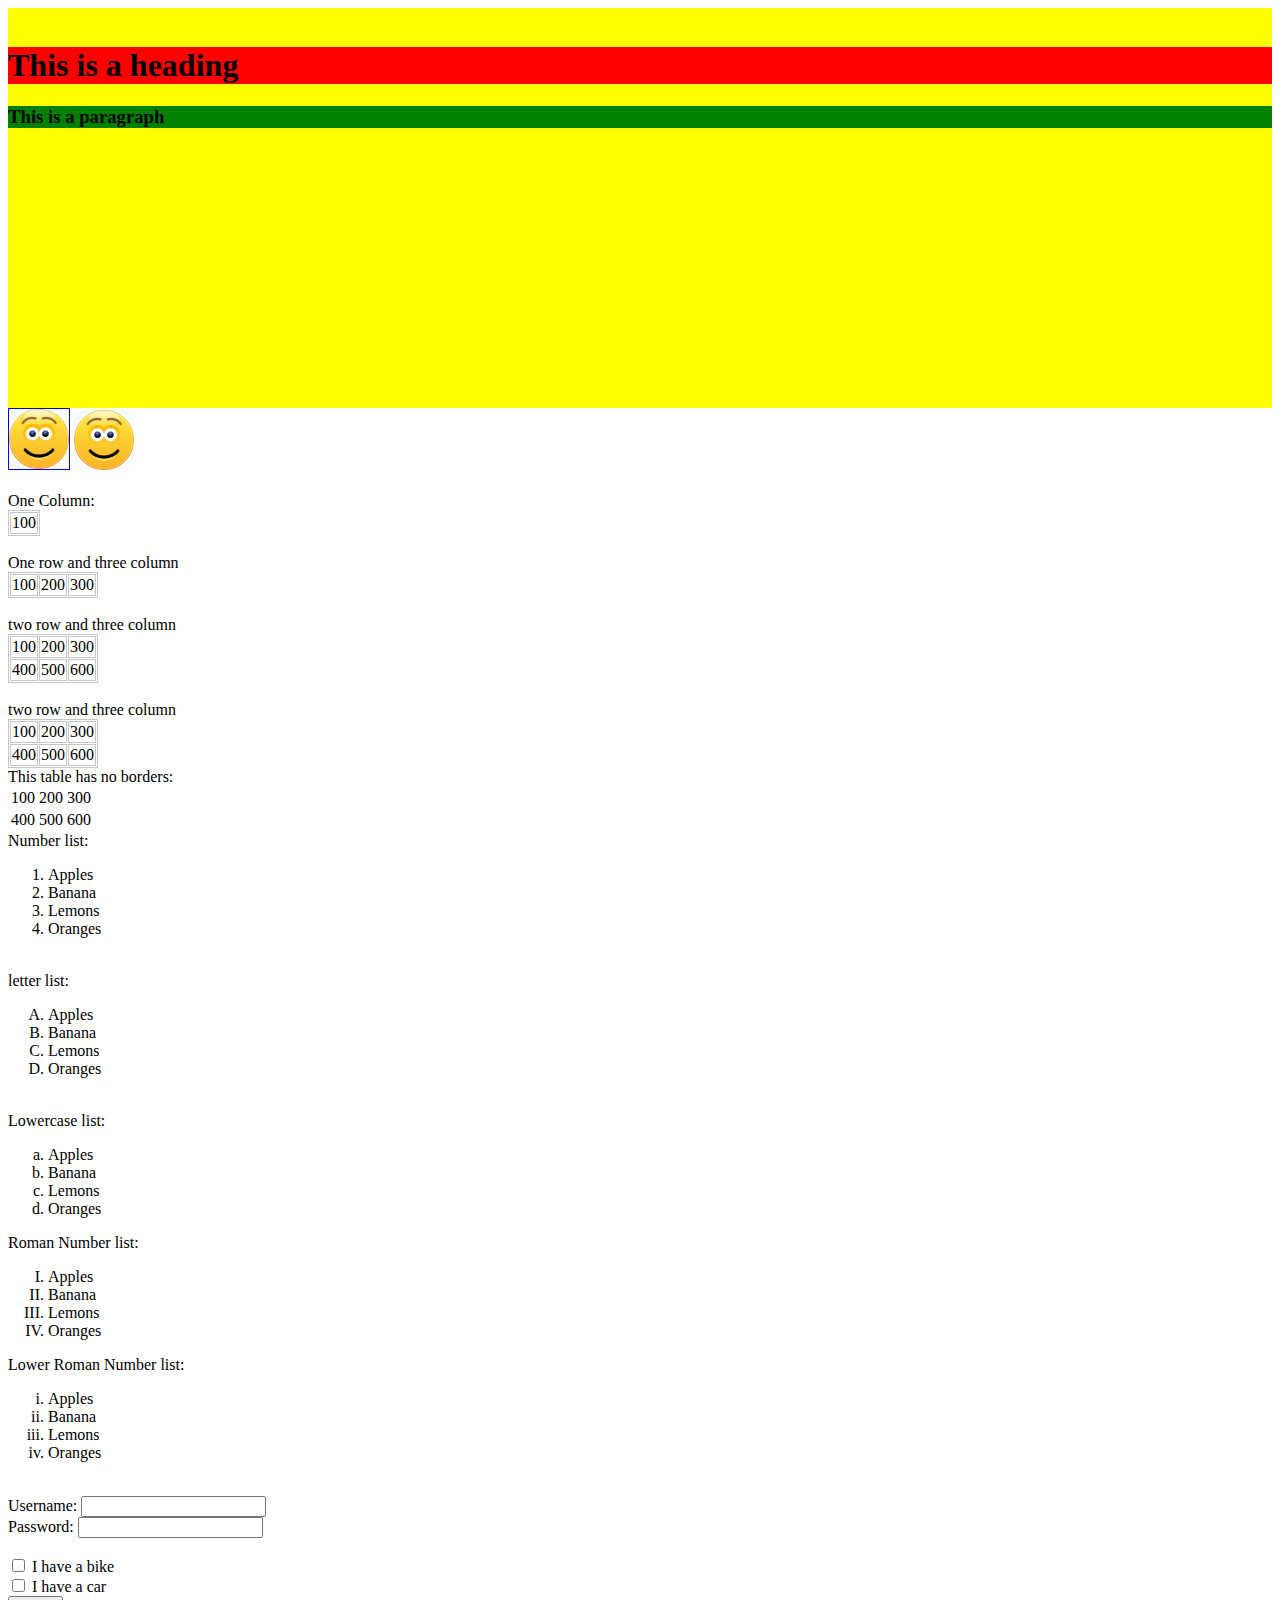
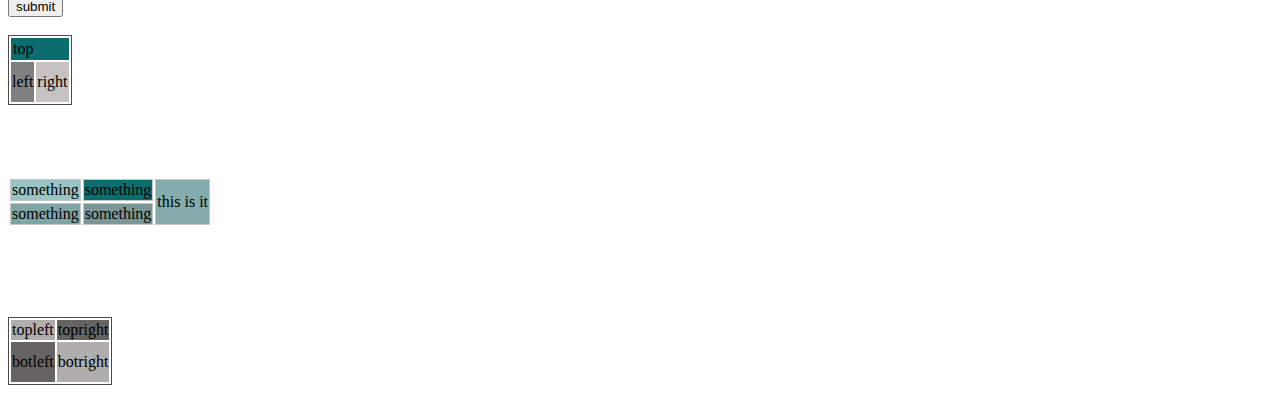
<file: Assignment 1/index.html>
<!DOCTYPE html>
<html lang="en">

<head>
    <meta charset="UTF-8">
    <meta http-equiv="X-UA-Compatible" content="IE=edge">
    <meta name="viewport" content="width=device-width, initial-scale=1.0">
    <title>Assignment 1</title>
</head>

<body>
    <section id="Q1"
        style="background-color: yellow; height: 400px; width:100%; margin: 0;padding: 0;box-sizing: border-box;">
        <br>
        <h1 style="background: red;">This is a heading</h1>
        <h3 style="background: green;">This is a paragraph</h3>
    </section>

    <section id="Q2">
        <a href="https://emojipedia.org/people/"><img src="image/simley.gif" alt=""
                style="border: 1px solid;height: 60px;"></a>

        <a href="https://emojipedia.org/people/"><img src="image/simley.gif" alt="" style="height: 60px;"></a>

    </section>
    <br>
    <section id="Q3">

        <table style=" border-spacing: 1px; border: 1px solid rgb(199, 198, 198);">
            One Column:
            <tr>
                <td style="border: 1px solid rgb(199, 198, 198);">100</td>
            </tr>
        </table>

        <br>
        <table style="border-spacing: 1px; border: 1px solid rgb(199, 198, 198);">
            One row and three column
            <tr border: 1px solid rgb(199, 198, 198);>
                <td style="border: 1px solid rgb(199, 198, 198);">100</td>
                <td style="border: 1px solid rgb(199, 198, 198);">200</td>
                <td style="border: 1px solid rgb(199, 198, 198);">300</td>
            </tr>
        </table>

        <br>

        <table style="border-spacing: 1px; border: 1px solid rgb(199, 198, 198);">
            two row and three column
            <tr border: 1px solid rgb(199, 198, 198);>
                <td style="border: 1px solid rgb(199, 198, 198);">100</td>
                <td style="border: 1px solid rgb(199, 198, 198);">200</td>
                <td style="border: 1px solid rgb(199, 198, 198);">300</td>
            </tr>
            <tr border: 1px solid rgb(199, 198, 198);>
                <td style="border: 1px solid rgb(199, 198, 198);">400</td>
                <td style="border: 1px solid rgb(199, 198, 198);">500</td>
                <td style="border: 1px solid rgb(199, 198, 198);">600</td>
            </tr>
        </table>

    </section>

    <br>
    <section id="Q4">

        <table style="border-spacing: 1px; border: 1px solid rgb(199, 198, 198);">
            two row and three column
            <tr border: 1px solid rgb(199, 198, 198);>
                <td style="border: 1px solid rgb(199, 198, 198);">100</td>
                <td style="border: 1px solid rgb(199, 198, 198);">200</td>
                <td style="border: 1px solid rgb(199, 198, 198);">300</td>
            </tr>
            <tr border: 1px solid rgb(199, 198, 198);>
                <td style="border: 1px solid rgb(199, 198, 198);">400</td>
                <td style="border: 1px solid rgb(199, 198, 198);">500</td>
                <td style="border: 1px solid rgb(199, 198, 198);">600</td>
            </tr>
        </table>

        <table style="border: none">
            This table has no borders:
            <tr>
                <td>100</td>
                <td>200</td>
                <td>300</td>
            </tr>
            <tr>
                <td>400</td>
                <td>500</td>
                <td>600</td>
            </tr>
        </table>
    </section>

    <section id="Q5">
        Number list:
        <ol>
            <li>Apples</li>
            <li>Banana</li>
            <li>Lemons</li>
            <li>Oranges</li>
        </ol>
        <br>
        letter list:
        <ol type="A">
            <li>Apples</li>
            <li>Banana</li>
            <li>Lemons</li>
            <li>Oranges</li>
        </ol>
        <br>
        Lowercase list:
        <ol type="a">
            <li>Apples</li>
            <li>Banana</li>
            <li>Lemons</li>
            <li>Oranges</li>
        </ol>
        Roman Number list:
        <ol type="I">
            <li>Apples</li>
            <li>Banana</li>
            <li>Lemons</li>
            <li>Oranges</li>
        </ol>

        Lower Roman Number list:
        <ol type="i">
            <li>Apples</li>
            <li>Banana</li>
            <li>Lemons</li>
            <li>Oranges</li>
        </ol>

    </section>

    <br>

    <section id="Q6">
        <label for="Username">Username:</label>
        <input type="text" /><br>
        <label for="Password">Password:</label>
        <input type="password" />
    </section>
    <br>
    <section id="Q7">


        <input type="checkbox" />
        <label for="Username">I have a bike</label><br>
        <input type="checkbox" />
        <label for="Password">I have a car</label><br>
        <input type="button" value="submit">
    </section>

    <br>






    <section id="Q8">
        <table style="border: 1px solid rgb(75, 73, 73);">
            <tr style="border: 1px solid rgb(199, 198, 198);background: rgb(11, 109, 109);">
                <td colspan="2" style="border: 1px solid rgb(11, 109, 109);">top</td>
            </tr>
            <tr style="border: 1px solid rgb(88, 87, 87);    height: 40px;">
                <td style=" background: grey;">left</td>
                <td style=" background: rgb(199, 194, 194);">right</td>
            </tr>


        </table>

<br>
<br><br><br>
        <table>
            <tr style="border: 1px solid rgb(199, 198, 198);background: rgb(96, 107, 107);">
                <td style="border: 1px solid rgb(199, 198, 198);background: rgb(153, 196, 196);">something</td>
                <td style="border: 1px solid rgb(199, 198, 198);background: rgb(11, 109, 109);">something</td>
                <td rowspan="3" style="border: 1px solid rgb(199, 198, 198);background: rgb(132, 172, 172);"> this is it</td>
            </tr>
            <tr>
                <td style="border: 1px solid rgb(199, 198, 198);background: rgb(128, 165, 165);">something</td>
                <td style="border: 1px solid rgb(199, 198, 198);background: rgb(122, 150, 150);">something</td>
            </tr>
        </table>
    </section>

    <br><br><br><br>




    <br>

    <section id="Q9">
        <table style="border: 1px solid rgb(75, 73, 73);">
            <tr style="border: 1px solid rgb(88, 87, 87);">
                <td style=" background: rgb(175, 173, 173);">topleft</td>
                <td style=" background: rgb(102, 99, 99);">topright</td>
            </tr>
            <tr style="border: 1px solid rgb(88, 87, 87);    height: 40px;">
                <td style=" background: rgb(102, 99, 99);">botleft</td>
                <td style=" background: rgb(175, 173, 173);">botright</td>
            </tr>

        </table>
    </section>
</body>

</html>
</file>
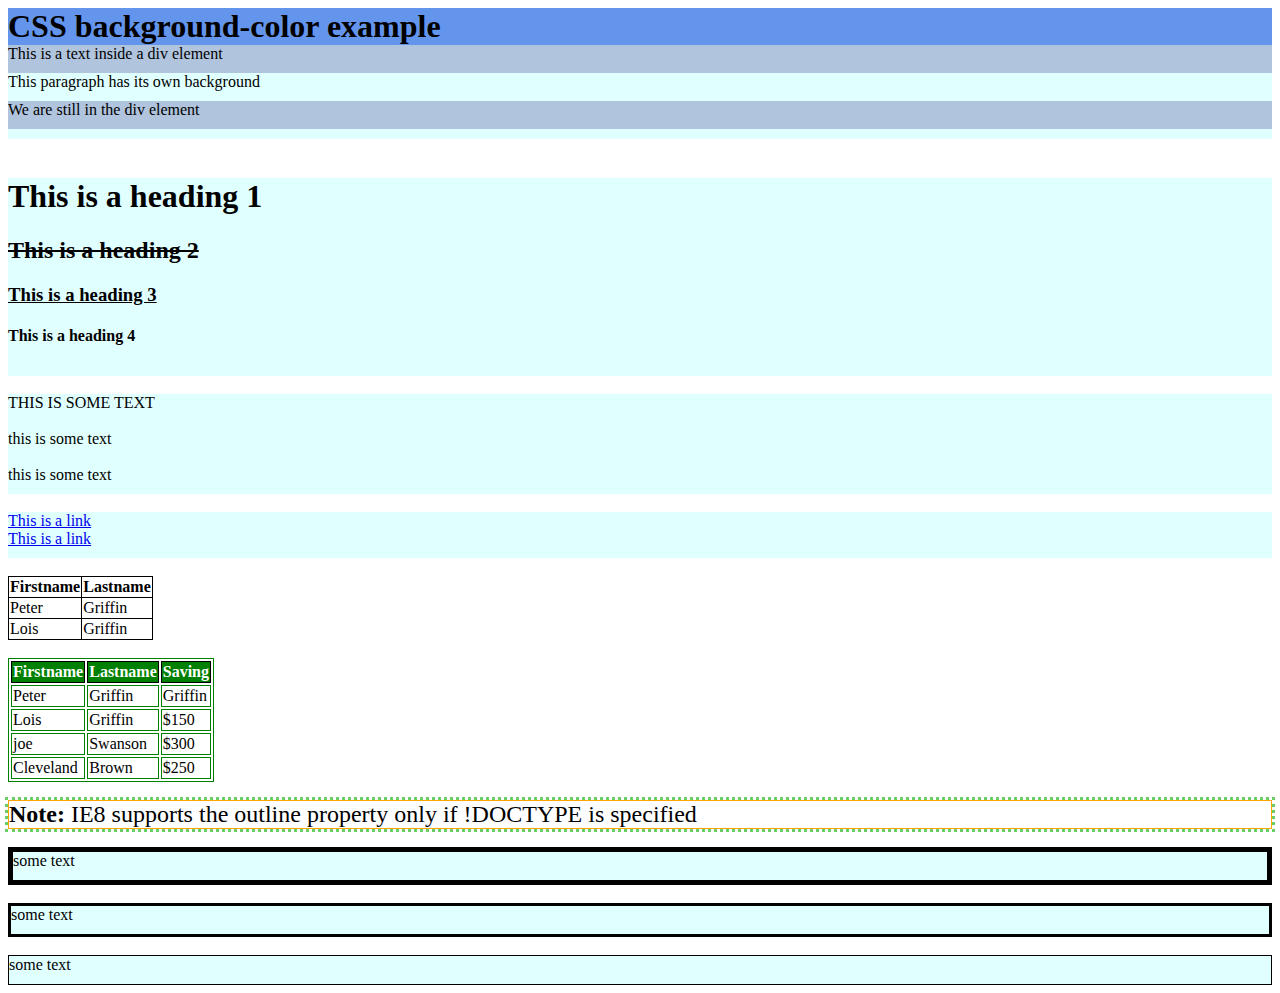
<file: Assignment 2/index.html>
<!DOCTYPE html>
<html lang="en">
<head>
    <meta charset="UTF-8">
    <meta http-equiv="X-UA-Compatible" content="IE=edge">
    <meta name="viewport" content="width=device-width, initial-scale=1.0">
    <link rel="stylesheet" href="style.css">
    <title>Assignment 2</title>
</head>
<body>
<section id="Q1">
    <div class="heading">CSS background-color example</div>
    <div class="text1">This is a text inside a div element</div>
    <div class="text2">This paragraph has its own background</div>
    <div class="text1">We are still in the div element</div>
    <div class="text2"></div>
</section>
   
<br>

<section id="Q2">
<div class="text2">
    <h1>This is a heading 1</h1>
    <h2><s>This is a heading 2</s></h2>
    <h3><u>This is a heading 3</u></h3>
    <h4>This is a heading 4</h4>
</div>
</section>

<br>

<section id="Q3">
    <div class="text2">
        <div class="t1">this is some text</div>
        <br>
        <div class="t2">this is some text</div>
        <br>
        <div class="t2">this is some text</div>
    </div>
</section>
<br>
<section id="Q4">
    <div class="text2">
        <a href="https://theoatmeal.com/">This is a link</a><br>
        <a href="https://xkcd.com/1732/">This is a link</a>
    </div>
</section>
<br>
<section id="Q5">
    <table>
        <th>Firstname</th>
        <th>Lastname</th>
        <tr>
            <td>Peter</td>
            <td>Griffin</td>
        </tr>
        <tr>
            <td>Lois</td>
            <td>Griffin</td>
        </tr>
    </table>

</section>
<br>

<section id="Q6">

    <table>
        <th>Firstname</th>
        <th>Lastname</th>
        <th>Saving</th>
        <tr>
            <td>Peter</td>
            <td>Griffin</td>
            <td>Griffin</td>
            
        </tr>
        <tr>
            <td>Lois</td>
            <td>Griffin</td>
            <td>$150</td>
        </tr>
        <tr>
            <td>joe</td>
            <td>Swanson</td>
            <td>$300</td>
        </tr>
        <tr>
            <td>Cleveland</td>
            <td>Brown</td>
            <td>$250</td>
        </tr>
    </table>
</section>

<br>

<section id="Q7">
    <div class="note">
       <strong>Note:</strong> IE8 supports the outline property only if !DOCTYPE is specified
    </div>
</section>
<br>
<section id="Q8">
    <div class="text2 shade">
        some text
    </div>
    <br>
    <div class="text2 shade2 ">
        some text
    </div>
    <br>
    <div class="text2 shade3">
        some text
    </div>
</section>
</body>
</html>
</file>
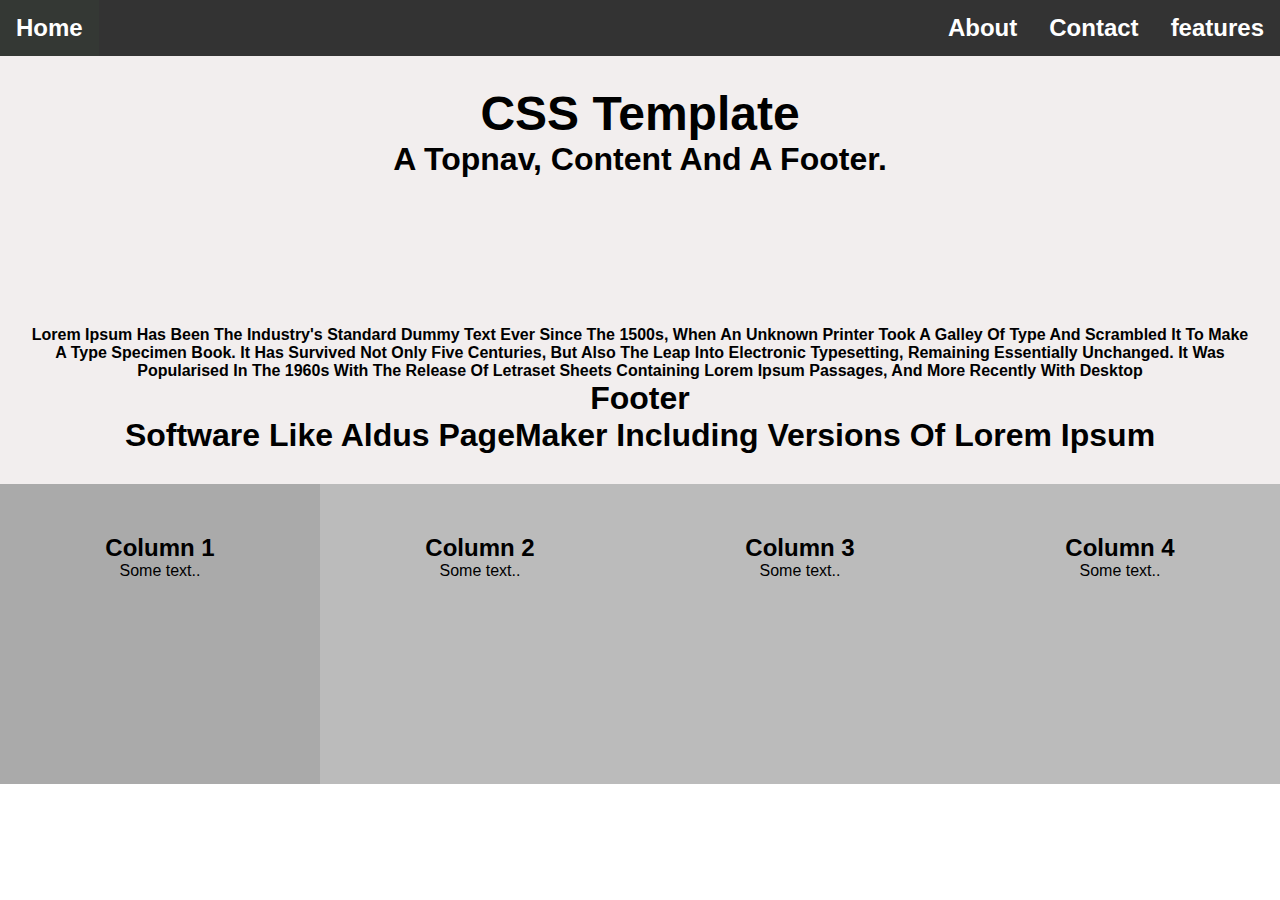
<file: Assignment 3/landing.html>
<!DOCTYPE html>
<html lang="en">

<head>
    <meta charset="UTF-8">
    <meta http-equiv="X-UA-Compatible" content="IE=edge">
    <meta name="viewport" content="width=device-width, initial-scale=1.0">
    <link rel="stylesheet" href="style/style4.css">
    <title>landing Page</title>
</head>

<body>
    <ul class="navbar">
        <li><a class="active" href="#home">Home</a></li>
        <li style="float:right"><a href="#news">features</a></li>
        <li style="float:right"><a href="#contact">Contact</a></li>
        <li style="float:right"><a href="#about">About</a></li>
    </ul>

    <div class="content">
        <h2>CSS Template</h2>
        <p>A topnav, content and a footer.</p>

        <br><br><br><br>
        <p style="font-size: medium;">
            Lorem Ipsum has been the industry's standard dummy text ever since the 1500s, when an unknown printer took a
            galley of type and scrambled it to make a type specimen book. It has survived not only five centuries, but
            also the leap into electronic typesetting, remaining essentially unchanged. It was popularised in the 1960s
            with the release of Letraset sheets containing Lorem Ipsum passages, and more recently with desktop
            <p>Footer</p> software like Aldus PageMaker including versions of Lorem Ipsum</p>
    </div>

    <div class="row">
        <div class="column" style="background-color:#aaa;">
          <h2>Column 1</h2>
          <p>Some text..</p>
        </div>
        <div class="column" style="background-color:#bbb;">
          <h2>Column 2</h2>
          <p>Some text..</p>
        </div>
        <div class="column" style="background-color:#bbb;">
            <h2>Column 3</h2>
            <p>Some text..</p>
          </div>
          <div class="column" style="background-color:#bbb;">
            <h2>Column 4</h2>
            <p>Some text..</p>
          </div>
    </div>
</body>

</html>
</file>
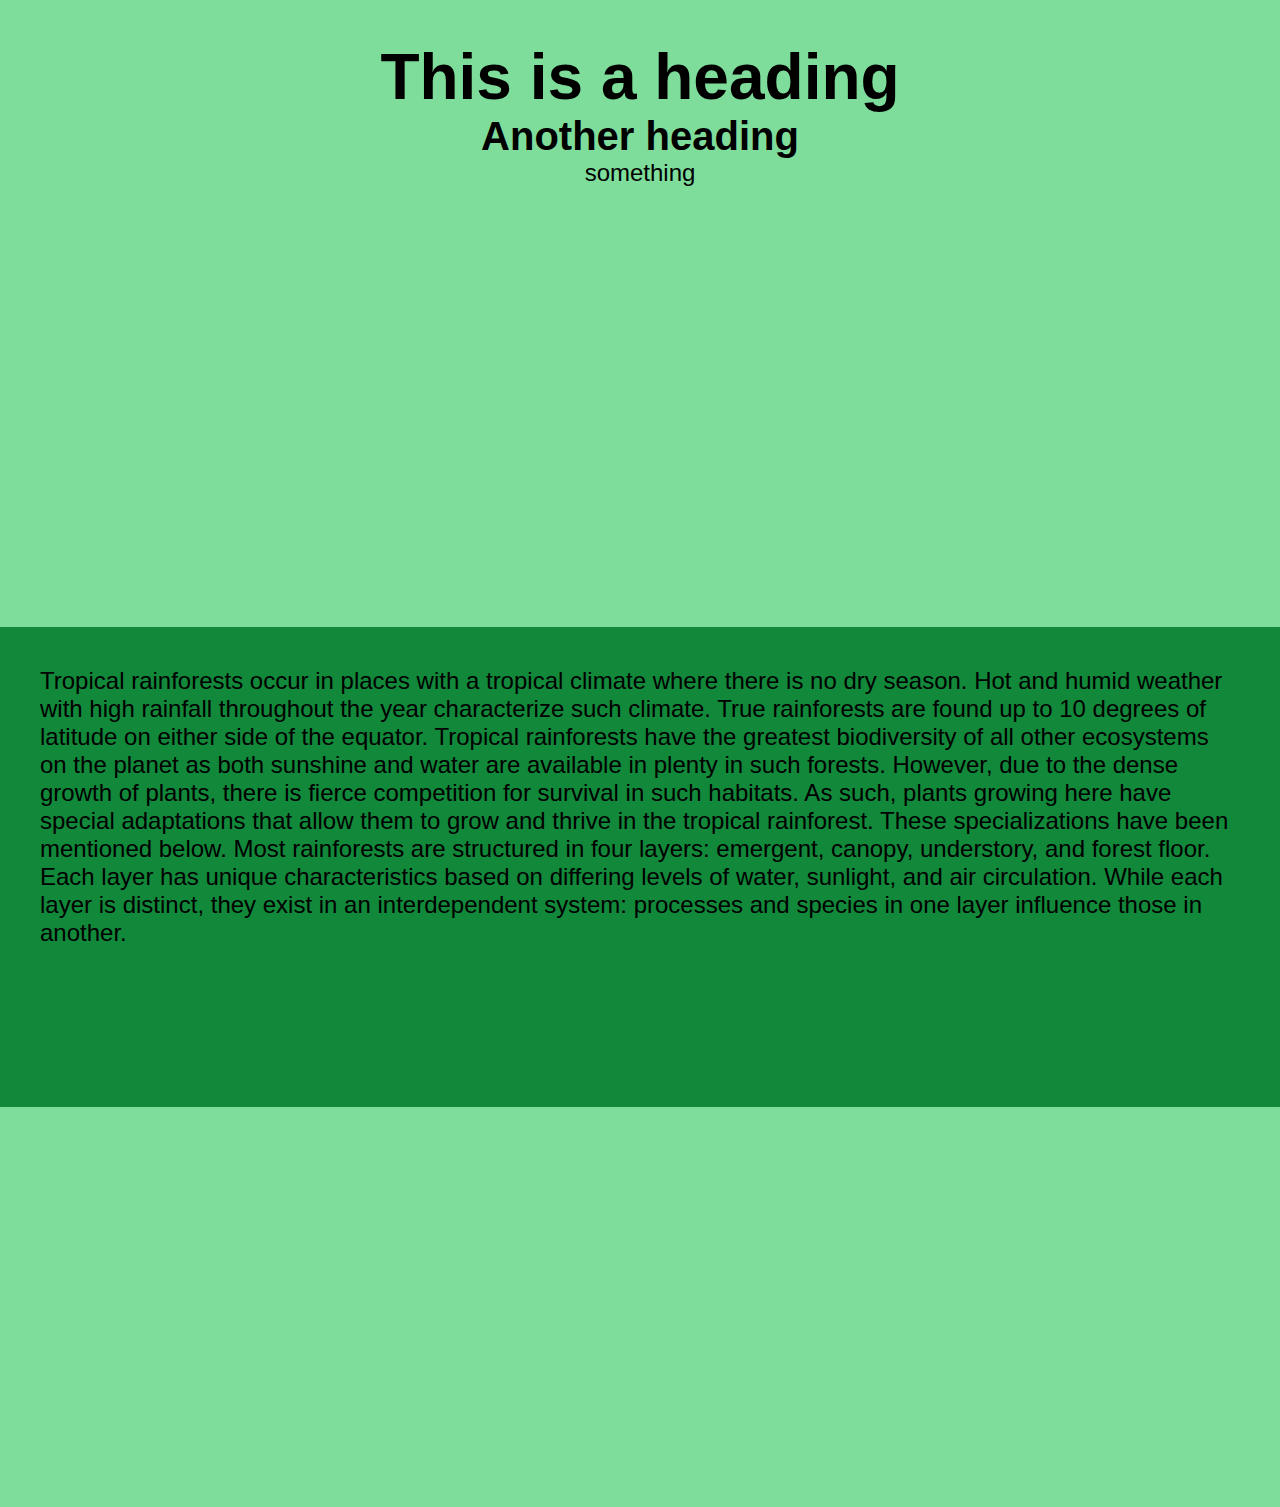
<file: Assignment 3/parallax.html>
<!DOCTYPE html>
<html lang="en">

<head>
    <meta charset="UTF-8">
    <meta http-equiv="X-UA-Compatible" content="IE=edge">
    <meta name="viewport" content="width=device-width, initial-scale=1.0">
    <link rel="stylesheet" href="style/style3.css">
    <title>parallax</title>
</head>

<body>
    <div class="heading">
        <div class="head1">This is a heading</div>
        <div class="head2">Another heading</div>
        <div class="head3">something</div>
    </div>
    <div class="parallax"></div>
    <div class="description">
        Tropical rainforests occur in places with a tropical climate where there is no dry season. Hot and humid weather
        with high rainfall throughout the year characterize such climate. True rainforests are found up to 10 degrees of
        latitude on either side of the equator. Tropical rainforests have the greatest biodiversity of all other
        ecosystems on the planet as both sunshine and water are available in plenty in such forests. However, due to the
        dense growth of plants, there is fierce competition for survival in such habitats. As such, plants growing here
        have special adaptations that allow them to grow and thrive in the tropical rainforest. These specializations
        have been mentioned below.

        Most rainforests are structured in four layers: emergent, canopy, understory, and forest floor. Each layer has
        unique characteristics based on differing levels of water, sunlight, and air circulation. While each layer is
        distinct, they exist in an interdependent system: processes and species in one layer influence those in another.
    </div>

    <div class="parallax2"></div>
    
</body>

</html>
</file>
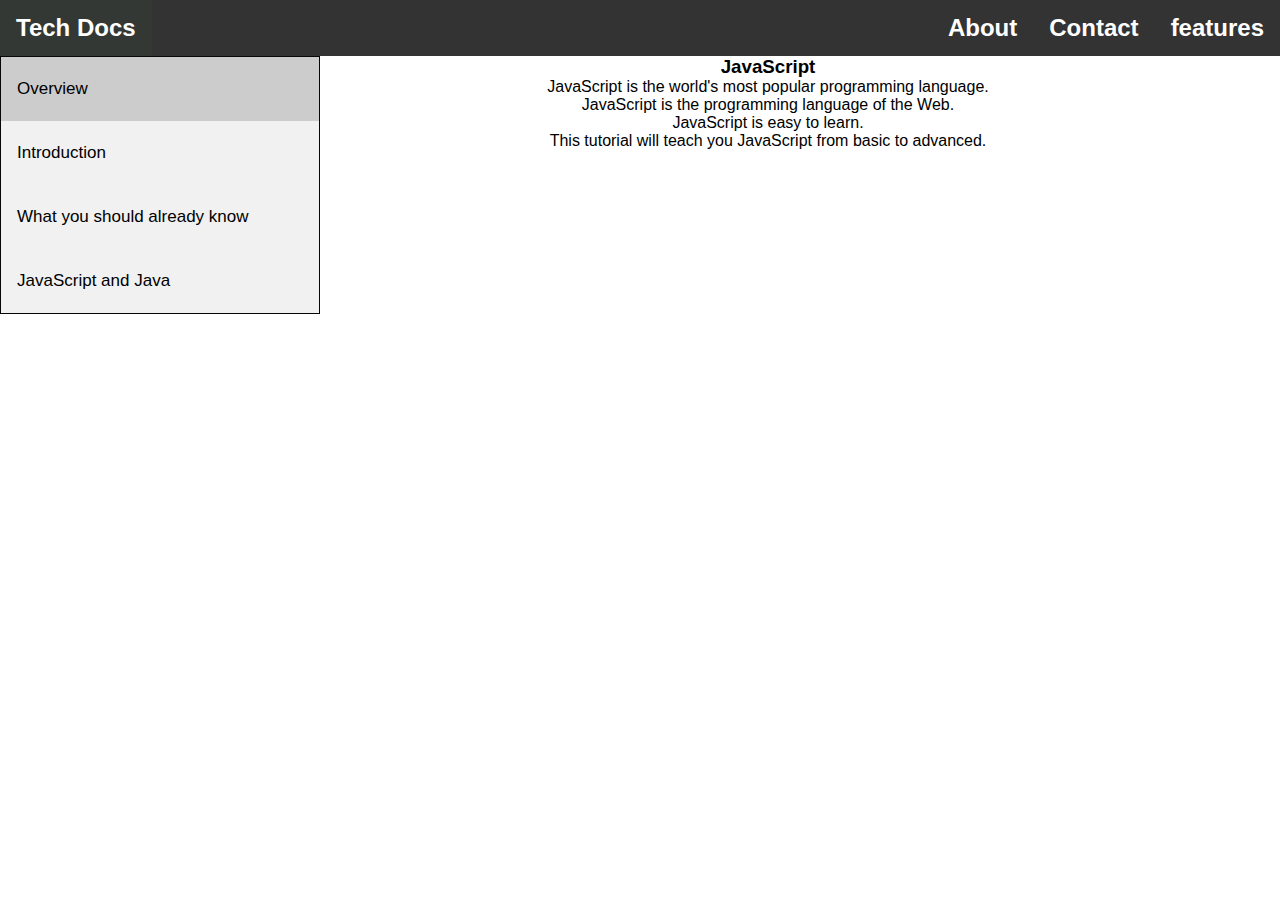
<file: Assignment 3/techdocs.html>
<!DOCTYPE html>
<html lang="en">

<head>
    <meta charset="UTF-8">
    <meta http-equiv="X-UA-Compatible" content="IE=edge">
    <meta name="viewport" content="width=device-width, initial-scale=1.0">
    <link rel="stylesheet" href="style/style5.css">
    <title>TechDocs</title>
</head>

<body>

    <ul id="navbar">
        <li><a class="active" href="#home">Tech Docs</a></li>
        <li style="float:right"><a href="#news">features</a></li>
        <li style="float:right"><a href="#contact">Contact</a></li>
        <li style="float:right"><a href="#about">About</a></li>
    </ul>


    <div class="tab">
        <button class="tablinks" onclick="openCity(event, 'topic1')" id="defaultOpen">Overview</button>
        <button class="tablinks" onclick="openCity(event, 'topic2')">Introduction</button>
        <button class="tablinks" onclick="openCity(event, 'topic3')">What you should already know</button>
        <button class="tablinks" onclick="openCity(event, 'topic4')">JavaScript and Java</button>

    </div>

    <div id="topic1" class="tabcontent">
        <h3>JavaScript</h3>
        <p>JavaScript is the world's most popular programming language.</p>

        <p> JavaScript is the programming language of the Web.</p>

        <p> JavaScript is easy to learn.</p>

        <p> This tutorial will teach you JavaScript from basic to advanced.</p>
    </div>

    <div id="topic2" class="tabcontent">
        <main id="main-doc">


            <section class="main-section" id="Introduction">
                <header>Introduction</header>
                <article>
                    <p>
                        JavaScript is a cross-platform, object-oriented scripting language. It
                        is a small and lightweight language. Inside a host environment (for
                        example, a web browser), JavaScript can be connected to the objects of
                        its environment to provide programmatic control over them.
                    </p>
                    <br>
                    <p>
                        JavaScript contains a standard library of objects, such as Array, Date,
                        and Math, and a core set of language elements such as operators, control
                        structures, and statements. Core JavaScript can be extended for a
                        variety of purposes by supplementing it with additional objects; for
                        example:
                    </p>
                    <br><br><br>
                    <ol>
                        <li>
                            Client-side JavaScript extends the core language by supplying objects
                            to control a browser and its Document Object Model (DOM). For example,
                            client-side extensions allow an application to place elements on an
                            HTML form and respond to user events such as mouse clicks, form input,
                            and page navigation.
                        </li><br>
                        <li>
                            Server-side JavaScript extends the core language by supplying objects
                            relevant to running JavaScript on a server. For example, server-side
                            extensions allow an application to communicate with a database,
                            provide continuity of information from one invocation to another of
                            the application, or perform file manipulations on a server.
                        </li><br>
                    </ol>
                </article>
            </section>
        </main>
    </div>

    <div id="topic3" class="tabcontent">
        <header>What you should already know</header>
        <article>
            <p>This guide assumes you have the following basic background:</p>
            <br>
            <ol>
                <li>
                    A general understanding of the Internet and the World Wide Web (WWW).
                </li>
                <br>
                <li>Good working knowledge of HyperText Markup Language (HTML).</li>
                <br>
                <li>
                    Some programming experience. If you are new to programming, try one of
                    the tutorials linked on the main page about JavaScript.
                </li>
                <br>
            </ol>
        </article>

    </div>

    <div id="topic4" class="tabcontent">
        <header>JavaScript and Java</header>
        <article>
            <p>
                JavaScript and Java are similar in some ways but fundamentally different
                in some others. The JavaScript language resembles Java but does not have
                Java's static typing and strong type checking. JavaScript follows most
                Java expression syntax, naming conventions and basic control-flow
                constructs which was the reason why it was renamed from LiveScript to
                JavaScript.
            </p>
            <br>
            <p>
                In contrast to Java's compile-time system of classes built by
                declarations, JavaScript supports a runtime system based on a small
                number of data types representing numeric, Boolean, and string values.
                JavaScript has a prototype-based object model instead of the more common
                class-based object model. The prototype-based model provides dynamic
                inheritance; that is, what is inherited can vary for individual objects.
                JavaScript also supports functions without any special declarative
                requirements. Functions can be properties of objects, executing as
                loosely typed methods.
            </p>
            <br>
            <p>
                JavaScript is a very free-form language compared to Java. You do not
                have to declare all variables, classes, and methods. You do not have to
                be concerned with whether methods are public, private, or protected, and
                you do not have to implement interfaces. Variables, parameters, and
                function return types are not explicitly typed.
            </p>
        </article>
    </div>




    <script>
        function openCity(evt, cityName) {
            var i, tabcontent, tablinks;
            tabcontent = document.getElementsByClassName("tabcontent");
            for (i = 0; i < tabcontent.length; i++) {
                tabcontent[i].style.display = "none";
            }
            tablinks = document.getElementsByClassName("tablinks");
            for (i = 0; i < tablinks.length; i++) {
                tablinks[i].className = tablinks[i].className.replace(" active", "");
            }
            document.getElementById(cityName).style.display = "block";
            evt.currentTarget.className += " active";
        }

        // Get the element with id="defaultOpen" and click on it
        document.getElementById("defaultOpen").click();
    </script>
</body>

</html>
</file>
<file: Assignment 2/style.css>
.heading{
    background-color: #6495ED;
    font-size: xx-large;
    font-weight: 900;

}
.text1{
    background-color: #B0C4DE;
    padding: 0px 0px 10px 0px;
}

.text2{
    background-color: #E0FFFF;
    padding: 0px 0px 10px 0px;
}
.t1{
    text-transform:uppercase;
}

a:visited {
    color: rgb(10, 202, 58);
}

#Q5 table, th, td {
    border: 1px solid black;
    border-collapse: collapse;
}

#Q6 table{
    border: 1px solid green;
}
#Q6 td {
    border: 1px solid green;
    border-collapse: collapse;
}

#Q6 th{
background-color: green;
color: white;
}

.note{
    border: solid 1px orange;
    font-size: x-large;
    outline: dotted rgb(104, 207, 100);
}

.shade{
    border: solid 5px;
}

.shade2{
    border: solid 3px;
}

.shade3{
    border: solid 1px;
}
</file>
<file: Assignment 3/style/style4.css>
*{
    margin: 0;
    /* background-color: bisque; */
    font-family: sans-serif;
    box-sizing: border-box;
}
.navbar
{
    font-size: 1.5rem;
    font-weight: 700;
    
}
ul {
    list-style-type: none;
    margin: 0;
    padding: 0;
    overflow: hidden;
    background-color: #333;
  }
  
  li {
    float: left;
    /* border-right:1px solid #bbb; */
  }
  
 
  
  li a {
    display: block;
    color: white;
    text-align: center;
    padding: 14px 16px;
    text-decoration: none;
  }
  
  li a:hover:not(.active) {
    background-color: #111;
  }
  
  .active {
    background-color: #343834;
  }

  .content{
      text-transform: capitalize;
      text-align: center;
      font-size: 2rem;
      font-weight: 800;
      padding: 30px;
      background-color: rgba(240, 236, 236, 0.877);
  }

  

.column {
    float: left;
    width: 25%;
    padding: 10px;
    height: 300px;
    text-align: center;
    padding: 10px;
    padding-top: 50px;
  }
  
  
  .row:after {
    content: "";
    display: table;
    clear: both;
  }
</file>
<file: Assignment 3/style/style3.css>
*{
    margin: 0;
}
.heading{
    text-align: center;
    padding: 40px;
    font-family:sans-serif;

}
.head1{
    font-weight: 900;
    font-size: 4rem;
}
.head2{
    font-weight: 700;
    font-size: 2.5rem;
}
.head3{
    font-weight: 500;
    font-size: 1.5rem;
}
body{
    background: rgba(70, 207, 111, 0.699);

}
.parallax {
    /* The image used */
    background-image: url("https://images.pexels.com/photos/698772/pexels-photo-698772.jpeg?auto=compress&cs=tinysrgb&dpr=2&h=650&w=940");
    
    /* Set a specific height */
    min-height: 400px; 
  
    /* Create the parallax scrolling effect */
    background-attachment: fixed;
    background-position: center;
    background-repeat: no-repeat;
    background-size: cover;
}
.description{
    background-color: rgb(18, 136, 58);
    min-height: 400px;
    padding: 40px;
    font-size:1.5rem;
    font-family:sans-serif;
}

.parallax2 {
    /* The image used */
    background-image: url("https://images.pexels.com/photos/338936/pexels-photo-338936.jpeg?auto=compress&cs=tinysrgb&dpr=2&h=650&w=940");
    
    /* Set a specific height */
    min-height: 400px; 
  
    /* Create the parallax scrolling effect */
    background-attachment: fixed;
    background-position: center;
    background-repeat: no-repeat;
    background-size: cover;
}
</file>
<file: Assignment 3/style/style5.css>
* {
    box-sizing: border-box;
    margin: 0px;
     
}

body {
    font-family: sans-serif;
}

#navbar
{
    font-size: 1.5rem;
    font-weight: 700;
    
}
 ul {
    list-style-type: none;
    margin: 0;
    padding: 0;
    overflow: hidden;
    background-color: #333;
  }
  
  li {
    float: left;
    /* border-right:1px solid #bbb; */
  }
  
 
  
  li a {
    display: block;
    color: white;
    text-align: center;
    padding: 14px 16px;
    text-decoration: none;
  }
  
  li a:hover:not(.active) {
    background-color: #111;
  }
  
  .active {
    background-color: #343834;
  }


.tab {
  float: left;
  border: 1px solid rgb(7, 7, 7);
  background-color: #f1f1f1;
  width: 25%;
  height: 100%;
}


.tab button {
    
  border: 1px solid rgb(7, 7, 7);
  display: block;
  background-color: inherit;
  color: black;
  padding: 22px 16px;
  width: 100%;
  border: none;
  outline: none;
  text-align: left;
  cursor: pointer;
  transition: 0.3s;
  font-size: 17px;
}


.tab button:hover {
  background-color: #ddd;
}


.tab button.active {
  background-color: #ccc;
}


.tabcontent {
  float: left;
  padding: 0px 12px;
  width: 70%;
  border-left: none;
  height: 300px;
  text-align: center;
}


header {
    color: black;
    margin: 10px;
    text-align: center;
    font-size: 1.8em;
    font-weight: thin;
  }
  #main-doc {
    text-align: center;
    padding: 20px;
    margin-bottom: 110px;
    text-indent: 5px;
    padding: 5px;
  }
  
  #main-doc header {
    text-align: left;
    margin: 0px;
}
article{
    padding:25px;
}
</file>
